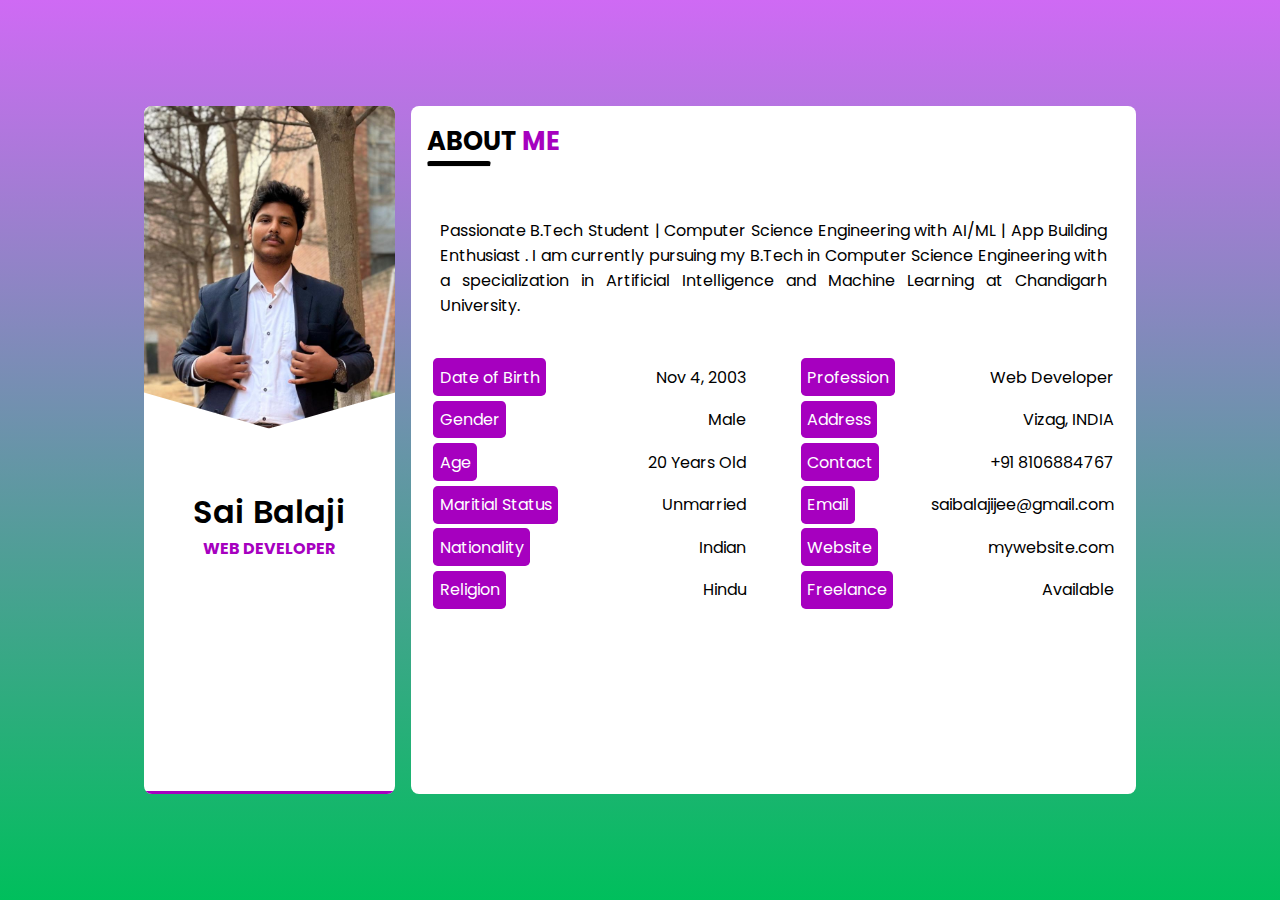
<file: index.html>
<!DOCTYPE html>
<html lang="en">

<head>
    <meta charset="UTF-8">
    <meta http-equiv="X-UA-Compatible" content="IE=edge">
    <meta name="viewport" content="width=device-width, initial-scale=1.0">

    <!-- CSS file -->
    <link rel="stylesheet" href="css/style.css">

    <!-- Favicon -->
    <link rel="shortcut icon" href="img/profile.jpg" type="image/x-icon">

    <!-- Fontawesome CDN -->
    <link rel="stylesheet" href="https://cdnjs.cloudflare.com/ajax/libs/font-awesome/6.0.0-beta3/css/all.min.css"
        integrity="sha512-Fo3rlrZj/k7ujTnHg4CGR2D7kSs0v4LLanw2qksYuRlEzO+tcaEPQogQ0KaoGN26/zrn20ImR1DfuLWnOo7aBA=="
        crossorigin="anonymous" referrerpolicy="no-referrer" />

    <title>Sai Balaji</title>
</head>

<body>
    <!-- Website Layout -->
    <ul class="website_container">

        <!-- Global Menu -->
        <div id="global_menu_button_container">
            <p class="site_title">Sai Balaji</p>
            <i class="fa fa-bars" id="global_menu_button"></i>
        </div>

        <ul id="global_menu_items">
            <div>
                <i class="fa fa-close" id="global_menu_close_button"></i>
                <li><a href="/"><i class="fa fa-home"></i> About</a></li>
                <li><a href="resume.html"><i class="fas fa-file-alt"></i> Resume</a></li>
                <li><a href="services.html"><i class="fas fa-cog"></i> Services</a></li>
                <li><a href="contact.html"><i class="fas fa-phone-square"></i> Contact</a></li>
            </div>
        </ul>

        <!--x Global Menu x-->



        <!-- sidebar -->
        <div class="sidebar_container">
            <!-- Sidebar Image -->
            <div class="image">
                <img src="img/profile.jpg" alt="Sai Balaji">
                <div class="right_image_box"></div>
                <div class="left_image_box"></div>
            </div>

            <!-- sidebar Content -->
            <div class="sidebar_content">
                <!-- Long name can be applied so easily -->
                <h1>Sai Balaji</h1>
                <p>Web Developer</p>
                <!-- Social Medias -->
                <div class="social_media">
                    <a href="https://facebook.com/"><i class="fab fa-facebook"></i></a>
                    <a href="https://github.com/starboybaluu"><i class="fab fa-github"></i></a>
                    <a href="https://instagram.com/starboy_baluu"><i class="fab fa-instagram"></i></a>
                </div>
            </div>

            <!-- Sidebar Buttom Menu -->
            <div class="sidebar_buttom_menu" id="sidebar_buttom_menu">
                <i class="fa fa-bars" id="sidebar_menu_icon"></i>
            </div>

            <!-- Sidebar Navigation -->
            <ul class="sidebar_navigation" id="sidebar_navigation">
                <li><a href="/" class="active">About</a></li>
                <li><a href="resume.html">Resume</a></li>
                <li><a href="services.html">Services</a></li>
                <li><a href="contact.html">Contact</a></li>

            </ul>

        </div>
        <!-- content -->
        <div class="content_container">
            <!-- About Page -->
            <div class="about_page">
                <h2 class="title">About <span>Me</span></h2>
                <hr class="line">
                <div class="about_content">
                    <p class="about_content">Passionate B.Tech Student | Computer Science Engineering with AI/ML | App Building Enthusiast . 
                        I am currently pursuing my B.Tech in Computer Science Engineering with a specialization 
                        in Artificial Intelligence and Machine Learning at Chandigarh University.</p>
                </div>
                <div class="about_profile">
                    <ul class="left_profile">
                        <li><span class="profile_title">Date of Birth</span><span>Nov 4, 2003</span></li>
                        <li><span class="profile_title">Gender</span><span>Male</span></li>
                        <li><span class="profile_title">Age</span><span>20 Years Old</span></li>
                        <li><span class="profile_title">Maritial Status</span><span>Unmarried</span></li>
                        <li><span class="profile_title">Nationality</span><span>Indian</span></li>
                        <li><span class="profile_title">Religion</span><span>Hindu</span></li>
                    </ul>

                    <ul class="right_profile">
                        <li><span class="profile_title">Profession</span><span>Web Developer</span></li>
                        <li><span class="profile_title">Address</span><span>Vizag, INDIA</span></li>
                        <li><span class="profile_title">Contact</span><span>+91 8106884767</span></li>
                        <li><span class="profile_title">Email</span><span>saibalajijee@gmail.com</span></li>
                        <li><span class="profile_title">Website</span><span>mywebsite.com</span></li>
                        <li><span class="profile_title">Freelance</span><span>Available</span></li>
                    </ul>
                </div>

            </div>
        </div>


        <script src="js/script.js"></script>
</body>

</html>
</file>
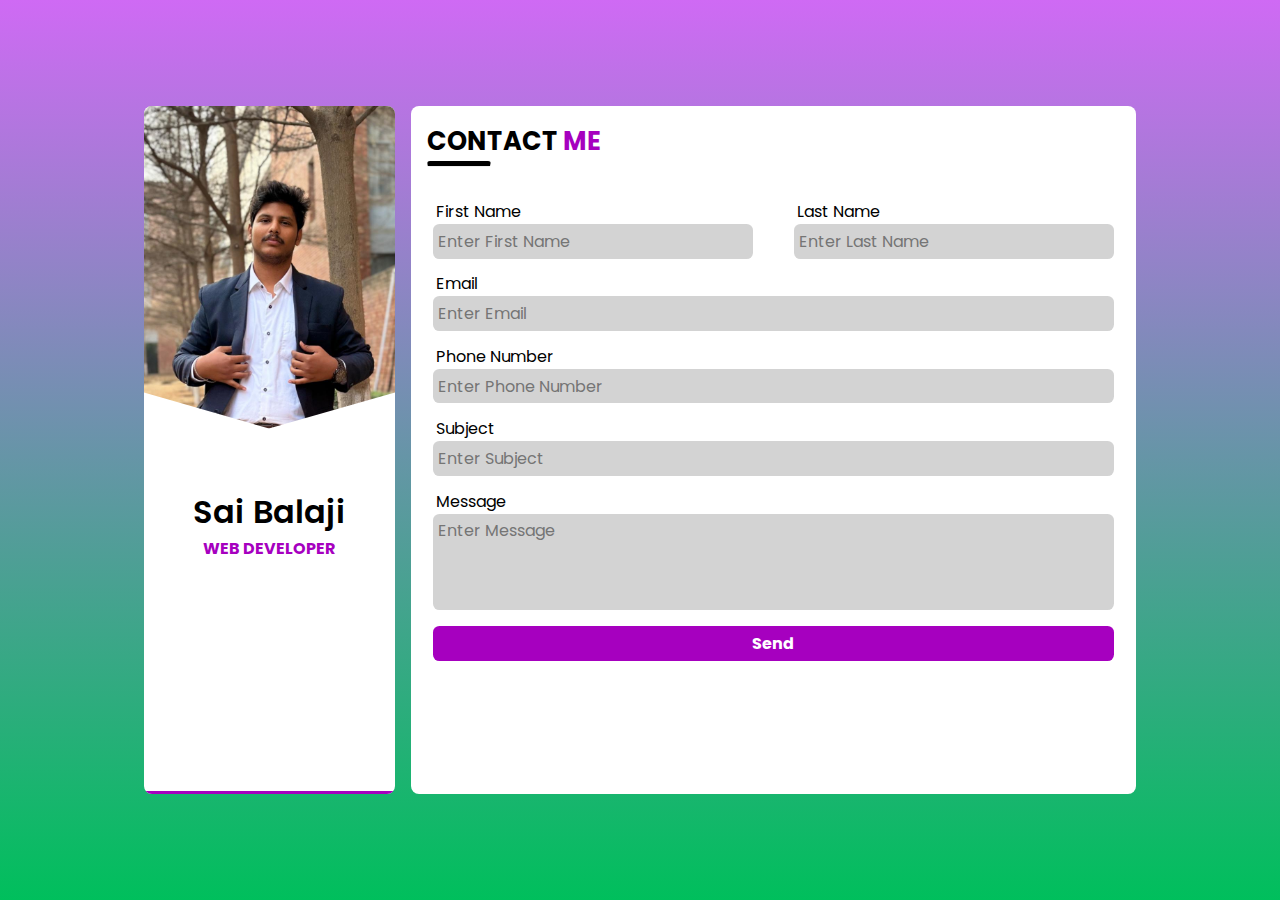
<file: contact.html>
<!DOCTYPE html>
<html lang="en">

<head>
    <meta charset="UTF-8">
    <meta http-equiv="X-UA-Compatible" content="IE=edge">
    <meta name="viewport" content="width=device-width, initial-scale=1.0">

    <!-- CSS file -->
    <link rel="stylesheet" href="css/style.css">

    <!-- Favicon -->
    <link rel="shortcut icon" href="img/profile.jpg" type="image/x-icon">

    <!-- Fontawesome CDN -->
    <link rel="stylesheet" href="https://cdnjs.cloudflare.com/ajax/libs/font-awesome/6.0.0-beta3/css/all.min.css"
        integrity="sha512-Fo3rlrZj/k7ujTnHg4CGR2D7kSs0v4LLanw2qksYuRlEzO+tcaEPQogQ0KaoGN26/zrn20ImR1DfuLWnOo7aBA=="
        crossorigin="anonymous" referrerpolicy="no-referrer" />

    <title>Sai Balaji</title>
</head>

<body>
    <!-- Website Layout -->
    <div class="website_container">

        <!-- Global Menu -->
        <div id="global_menu_button_container">
            <p class="site_title">Sai Balaji</p>
            <i class="fa fa-bars" id="global_menu_button"></i>
        </div>

        <ul id="global_menu_items">
            <div>
                <i class="fa fa-close" id="global_menu_close_button"></i>
                <li><a href="/"><i class="fa fa-home"></i> About</a></li>
                <li><a href="resume.html"><i class="fas fa-file-alt"></i> Resume</a></li>
                <li><a href="services.html"><i class="fas fa-cog"></i> Services</a></li>
                <li><a href="contact.html"><i class="fas fa-phone-square"></i> Contact</a></li>
            </div>
        </ul>

        <!--x Global Menu x-->

        <!-- sidebar -->
        <div class="sidebar_container">
            <!-- Sidebar Image -->
            <div class="image">
                <img src="img/profile.jpg" alt="Sai Balaji">
                <div class="right_image_box"></div>
                <div class="left_image_box"></div>
            </div>

            <!-- sidebar Content -->
            <div class="sidebar_content">
                <!-- Long name can be applied so easily -->
                <h1>Sai Balaji</h1>
                <p>Web Developer</p>
                <!-- Social Medias -->
                <div class="social_media">
                    <a href="https://facebook.com/"><i class="fab fa-facebook"></i></a>
                    <a href="https://github.com/starboybaluu"><i class="fab fa-github"></i></a>
                    <a href="https://instagram.com/starboy_baluu"><i class="fab fa-instagram"></i></a>
                </div>
            </div>

            <!-- Sidebar Buttom Menu -->
            <div class="sidebar_buttom_menu" id="sidebar_buttom_menu">
                <i class="fa fa-bars" id="sidebar_menu_icon"></i>
            </div>

            <!-- Sidebar Navigation -->
            <ul class="sidebar_navigation" id="sidebar_navigation">
                <li><a href="/">About</a></li>
                <li><a href="resume.html">Resume</a></li>
                <li><a href="services.html">Services</a></li>
                <li><a href="contact.html" class="active">Contact</a></li>

            </ul>

        </div>
        <!-- content -->
        <div class="content_container">
            <!-- Contact Page -->
            <div class="contact_page">
                <h2 class="title">Contact <span>Me</span></h2>
                <hr class="line">
                <div class="contact_container">
                    <form action="post">
                        <div class="form_name_row">
                            <div class="left_form_row">
                                <label>First Name</label>
                                <input type="text" required placeholder="Enter First Name">
                            </div>
                            <div class="right_form_row">
                                <label>Last Name</label>
                                <input type="text" required placeholder="Enter Last Name">
                            </div>
                        </div>
                        <label>Email</label>
                        <input type="email" name="" id="" required placeholder="Enter Email">
                        <label>Phone Number</label>
                        <input type="text" name="" id="" required placeholder="Enter Phone Number">
                        <label>Subject</label>
                        <input type="text" name="" id="" required placeholder="Enter Subject">
                        <label>Message</label>
                        <textarea name="" id="" cols="30" rows="10" required placeholder="Enter Message"></textarea>
                        <input type="submit" value="Send" id="send_button">
                    </form>
                </div>
            </div>
        </div>
    </div>


    <script src="js/script.js"></script>
</body>

</html>
</file>
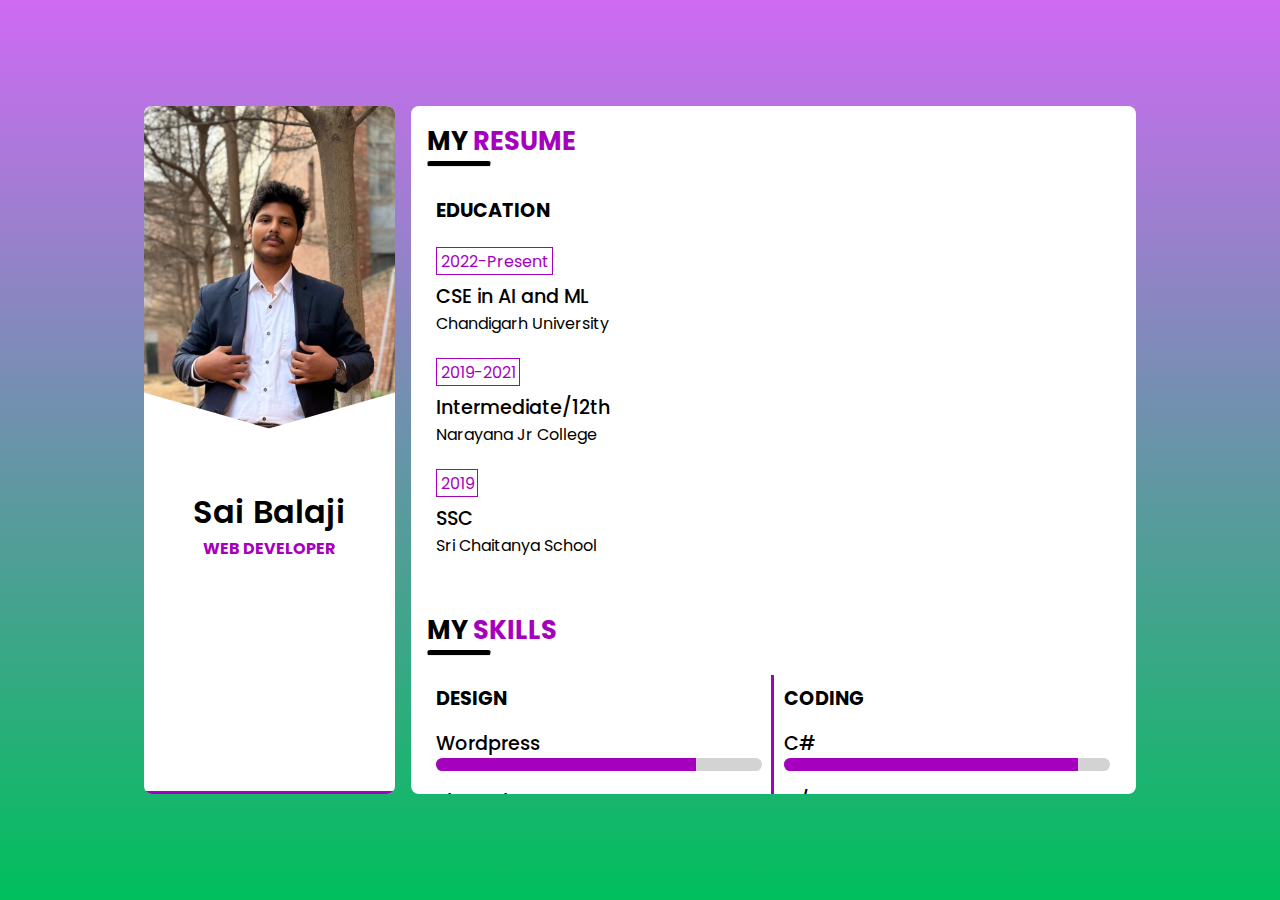
<file: resume.html>
<!DOCTYPE html>
<html lang="en">

<head>
    <meta charset="UTF-8">
    <meta http-equiv="X-UA-Compatible" content="IE=edge">
    <meta name="viewport" content="width=device-width, initial-scale=1.0">

    <!-- CSS file -->
    <link rel="stylesheet" href="css/style.css">

    <!-- Favicon -->
    <link rel="shortcut icon" href="img/profile.jpg" type="image/x-icon">

    <!-- Fontawesome CDN -->
    <link rel="stylesheet" href="https://cdnjs.cloudflare.com/ajax/libs/font-awesome/6.0.0-beta3/css/all.min.css"
        integrity="sha512-Fo3rlrZj/k7ujTnHg4CGR2D7kSs0v4LLanw2qksYuRlEzO+tcaEPQogQ0KaoGN26/zrn20ImR1DfuLWnOo7aBA=="
        crossorigin="anonymous" referrerpolicy="no-referrer" />

    <title>Sai Balaji</title>
</head>

<body>
    <!-- Website Layout -->
    <div class="website_container">

        <!-- Global Menu -->
        <div id="global_menu_button_container">
            <p class="site_title">Sai Balaji</p>
            <i class="fa fa-bars" id="global_menu_button"></i>
        </div>

        <ul id="global_menu_items">
            <div>
                <i class="fa fa-close" id="global_menu_close_button"></i>
                <li><a href="/"><i class="fa fa-home"></i> About</a></li>
                <li><a href="resume.html"><i class="fas fa-file-alt"></i> Resume</a></li>
                <li><a href="services.html"><i class="fas fa-cog"></i> Services</a></li>
                <li><a href="contact.html"><i class="fas fa-phone-square"></i> Contact</a></li>
            </div>
        </ul>

        <!--x Global Menu x-->

        <!-- sidebar -->
        <div class="sidebar_container">
            <!-- Sidebar Image -->
            <div class="image">
                <img src="img/profile.jpg" alt="Sai Balaji">
                <div class="right_image_box"></div>
                <div class="left_image_box"></div>
            </div>

            <!-- sidebar Content -->
            <div class="sidebar_content">
                <!-- Long name can be applied so easily -->
                <h1>Sai Balaji</h1>
                <p>Web Developer</p>
                <!-- Social Medias -->
                <div class="social_media">
                    <a href="https://facebook.com/"><i class="fab fa-facebook"></i></a>
                    <a href="https://github.com/starboybaluu"><i class="fab fa-github"></i></a>
                    <a href="https://instagram.com/starboy_baluu"><i class="fab fa-instagram"></i></a>
                </div>
            </div>

            <!-- Sidebar Buttom Menu -->
            <div class="sidebar_buttom_menu" id="sidebar_buttom_menu">
                <i class="fa fa-bars" id="sidebar_menu_icon"></i>
            </div>

            <!-- Sidebar Navigation -->
            <ul class="sidebar_navigation" id="sidebar_navigation">
                <li><a href="/">About</a></li>
                <li><a href="resume.html" class="active">Resume</a></li>
                <li><a href="services.html">Services</a></li>
                <li><a href="contact.html">Contact</a></li>

            </ul>

        </div>
        <!-- content -->
        <div class="content_container">
            <!-- Resume Page -->
            <div class="resume_page">
                <h2 class="title">My <span>Resume</span></h2>
                <hr class="line">
                <div class="resume_container">
                    <!-- Education Container -->
                    <div class="right_resume">
                        <h2 class="resume_title"><i class="fas fa-book-open"></i> Education</h2>
                        <div class="resume_box">
                            <span class="resume_date">2022-Present</span>
                            <p class="resume_box_title">CSE in AI and ML</p>
                            <p class="resume_conpany">Chandigarh University</p>
                            <p class="resume_text"></p>
                        </div>

                        <div class="resume_box">
                            <span class="resume_date">2019-2021</span>
                            <p class="resume_box_title">Intermediate/12th</p>
                            <p class="resume_conpany">Narayana Jr College</p>
                            <p class="resume_text"></p>
                        </div>

                        <div class="resume_box">
                            <span class="resume_date">2019</span>
                            <p class="resume_box_title">SSC</p>
                            <p class="resume_conpany">Sri Chaitanya School</p>
                            <p class="resume_text"></p>
                        </div>
                    </div>

                </div>

                <h2 class="title">My <span>Skills</span></h2>
                <hr class="line">
                <!-- Skill Container -->
                <div class="resume_container">
                    <div class="left_resume">
                        <h2 class="resume_title"><i class="fas fa-pencil-ruler"></i> Design</h2>
                        <div class="skill_box">
                            <h2 class="skill_title">Wordpress</h2>
                            <div class="skill_line_container">
                                <div class="skill_line" style="width: 80%;"></div>
                            </div>
                        </div>

                        <div class="skill_box">
                            <h2 class="skill_title">Photoshop</h2>
                            <div class="skill_line_container">
                                <div class="skill_line" style="width: 70%;"></div>
                            </div>
                        </div>

                        <div class="skill_box">
                            <h2 class="skill_title">Figma</h2>
                            <div class="skill_line_container">
                                <div class="skill_line" style="width: 60%;"></div>
                            </div>
                        </div>

                    </div>
                    <div class="right_resume">
                        <h2 class="resume_title"><i class="fas fa-code"></i> Coding</h2>
                        <div class="skill_box">
                            <h2 class="skill_title">C#</h2>
                            <div class="skill_line_container">
                                <div class="skill_line" style="width: 90%;"></div>
                            </div>
                        </div>

                        <div class="skill_box">
                            <h2 class="skill_title">C/C++</h2>
                            <div class="skill_line_container">
                                <div class="skill_line" style="width: 80%;"></div>
                            </div>
                        </div>

                        <div class="skill_box">
                            <h2 class="skill_title">HTML/CSS/JS</h2>
                            <div class="skill_line_container">
                                <div class="skill_line" style="width: 70%;"></div>
                            </div>
                        </div>
                    </div>
                </div>
            </div>
        </div>
    </div>


    <script src="js/script.js"></script>
</body>

</html>
</file>
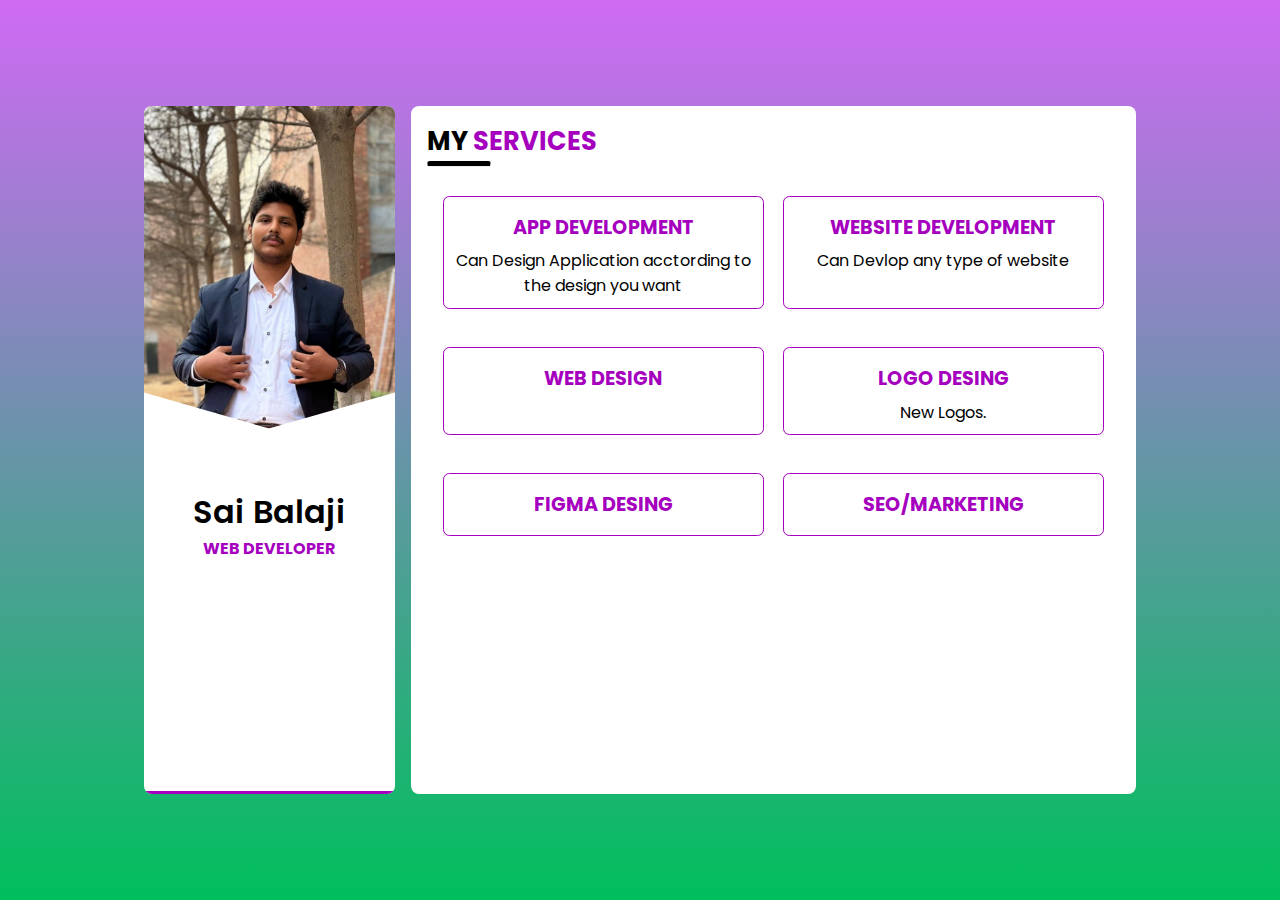
<file: services.html>
<!DOCTYPE html>
<html lang="en">

<head>
    <meta charset="UTF-8">
    <meta http-equiv="X-UA-Compatible" content="IE=edge">
    <meta name="viewport" content="width=device-width, initial-scale=1.0">

    <!-- CSS file -->
    <link rel="stylesheet" href="css/style.css">

    <!-- Favicon -->
    <link rel="shortcut icon" href="img/profile.jpg" type="image/x-icon">

    <!-- Fontawesome CDN -->
    <link rel="stylesheet" href="https://cdnjs.cloudflare.com/ajax/libs/font-awesome/6.0.0-beta3/css/all.min.css"
        integrity="sha512-Fo3rlrZj/k7ujTnHg4CGR2D7kSs0v4LLanw2qksYuRlEzO+tcaEPQogQ0KaoGN26/zrn20ImR1DfuLWnOo7aBA=="
        crossorigin="anonymous" referrerpolicy="no-referrer" />

    <title>Sai Balaji</title>
</head>

<body>
    <!-- Website Layout -->
    <div class="website_container">

        <!-- Global Menu -->
        <div id="global_menu_button_container">
            <p class="site_title">Sai Balaji</p>
            <i class="fa fa-bars" id="global_menu_button"></i>
        </div>

        <ul id="global_menu_items">
            <div>
                <i class="fa fa-close" id="global_menu_close_button"></i>
                <li><a href="/"><i class="fa fa-home"></i> About</a></li>
                <li><a href="resume.html"><i class="fas fa-file-alt"></i> Resume</a></li>
                <li><a href="services.html"><i class="fas fa-cog"></i> Services</a></li>
                <li><a href="contact.html"><i class="fas fa-phone-square"></i> Contact</a></li>
            </div>
        </ul>

        <!--x Global Menu x-->

        <!-- sidebar -->
        <div class="sidebar_container">
            <!-- Sidebar Image -->
            <div class="image">
                <img src="img/profile.jpg" alt="Sai Balaji">
                <div class="right_image_box"></div>
                <div class="left_image_box"></div>
            </div>

            <!-- sidebar Content -->
            <div class="sidebar_content">
                <!-- Long name can be applied so easily -->
                <h1>Sai Balaji</h1>
                <p>Web Developer</p>
                <!-- Social Medias -->
                <div class="social_media">
                    <a href="https://facebook.com/"><i class="fab fa-facebook"></i></a>
                    <a href="https://github.com/starboybaluu"><i class="fab fa-github"></i></a>
                    <a href="https://instagram.com/starboy_baluu"><i class="fab fa-instagram"></i></a>
                </div>
            </div>

            <!-- Sidebar Buttom Menu -->
            <div class="sidebar_buttom_menu" id="sidebar_buttom_menu">
                <i class="fa fa-bars" id="sidebar_menu_icon"></i>
            </div>

            <!-- Sidebar Navigation -->
            <ul class="sidebar_navigation" id="sidebar_navigation">
                <li><a href="/">About</a></li>
                <li><a href="resume.html">Resume</a></li>
                <li><a href="services.html" class="active">Services</a></li>
                <li><a href="contact.html">Contact</a></li>

            </ul>

        </div>
        <!-- content -->
        <div class="content_container">
            <!-- Services Page -->
            <div class="services_page">
                <h2 class="title">My <span>Services</span></h2>
                <hr class="line">
                <!-- Services Row -->
                <div class="services_container">
                    <div class="services_box">
                        <i class="fas fa-tablet-alt"></i>
                        <h3 class="services_title">App Development</h3>
                        <p class="services_text">Can Design Application acctording to the design you want</p>
                    </div>
                    <div class="services_box">
                        <i class="fas fa-globe"></i>
                        <h3 class="services_title">Website Development</h3>
                        <p class="services_text">Can Devlop any type of website </p>
                    </div>
                </div>

                <div class="services_container">
                    <div class="services_box">
                        <i class="fas fa-pencil-ruler"></i>
                        <h3 class="services_title">Web Design</h3>
                        <p class="services_text"></p>
                    </div>
                    <div class="services_box">
                        <i class="fas fa-drafting-compass"></i>
                        <h3 class="services_title">Logo Desing</h3>
                        <p class="services_text">New Logos. </p>
                    </div>
                </div>

                <div class="services_container">
                    <div class="services_box">
                        <i class="fab fa-figma"></i>
                        <h3 class="services_title">Figma Desing</h3>
                        <p class="services_text"> </p>
                    </div>
                    <div class="services_box">
                        <i class="fas fa-search-location"></i>
                        <h3 class="services_title">SEO/Marketing</h3>
                        <p class="services_text"> </p>
                    </div>
                </div>

            </div>
        </div>
    </div>


    <script src="js/script.js"></script>
</body>

</html>
</file>
<file: css/style.css>
/* Google Font */
@import url("https://fonts.googleapis.com/css2?family=Poppins:ital,wght@0,100;0,200;0,300;0,400;0,500;0,600;0,700;0,800;0,900;1,100;1,200;1,300;1,400;1,500;1,600;1,700;1,800;1,900&display=swap");

/* CSS Reset */
* {
    padding: 0;
    margin: 0;
    box-sizing: border-box;
    scroll-behavior: smooth;
    font-family: "Poppins", sans-serif;
}

/* CSS Variables */
:root {
    --brand-color: #a600bf;
    --linear-back: Linear-gradient(180deg,
            rgb(207, 106, 244) 0%,
            rgba(0, 191, 92, 1) 100%);
}

a {
    text-decoration: none;
    color: black;
}

li {
    list-style: none;
}

/* CSS in Body */
body {
    height: 100vh;
    width: 100vw;
    background: var(--linear-back);
    display: flex;
    align-items: center;
    justify-content: center;
}

.website_container {
    width: 80%;
    height: 80%;
    display: flex;
    padding: 1rem;
    position: relative;
}

/* Sidebar */
.website_container .sidebar_container {
    width: 35%;
    height: 100%;
    background-color: white;
    margin-right: 1rem;
    border-radius: 0.5rem;
    overflow: hidden;
    position: relative;
}

.sidebar_container .image {
    height: 50%;
    width: 100%;
    position: relative;
}

.sidebar_container .image img {
    width: 100%;
    height: 100%;
    object-fit: cover;
    object-position: top;
}

.sidebar_container .image .right_image_box {
    width: 70%;
    height: 100px;
    background-color: white;
    position: absolute;
    bottom: -3.5rem;
    left: -3rem;
    transform: rotate(16deg);
}

.sidebar_container .image .left_image_box {
    width: 70%;
    height: 100px;
    background-color: white;
    position: absolute;
    bottom: -3.5rem;
    right: -3rem;
    transform: rotate(-16deg);
}

.sidebar_container .sidebar_content {
    position: absolute;
    width: 100%;
    margin-top: 2rem;
    text-align: center;
    padding: 0.4rem;
}

.sidebar_container .sidebar_content h1 {
    color: black;
    font-size: 2rem;
    font-weight: 600;
}

.sidebar_container .sidebar_content p {
    color: var(--brand-color);
    font-size: 1rem;
    text-transform: uppercase;
    font-weight: 700;
}

.sidebar_container .sidebar_content .social_media {
    margin-top: 1rem;
}

.sidebar_container .sidebar_content .social_media a {
    font-size: 1.8rem;
    margin: 0.4rem;
    color: black;
}

.sidebar_container .sidebar_content .social_media a:hover {
    color: var(--brand-color);
    transition: 0.3s;
}

.sidebar_container .sidebar_buttom_menu {
    position: absolute;
    border-top: 0.2rem solid var(--brand-color);
    width: 100%;
    font-size: 1.6rem;
    left: 0;
    bottom: 0;
    text-align: center;
    cursor: pointer;
    z-index: 3;
}

.sidebar_container .sidebar_buttom_menu:hover {
    color: var(--brand-color);
    transition: 0.3s;
}

/* Sidebar Navigation */
.sidebar_container .sidebar_navigation {
    position: absolute;
    top: 0;
    left: -100%;
    width: 100%;
    height: 100%;
    background-color: white;
    display: flex;
    flex-direction: column;
    align-items: center;
    justify-content: center;
    font-size: 2rem;
    z-index: 2;
    transition: left 0.3s;
}

.sidebar_container .sidebar_navigation li {
    margin: 0.3rem 0;
}

.sidebar_container .sidebar_navigation li a:hover,
.sidebar_container .sidebar_navigation .active {
    color: var(--brand-color);
    transition: 0.3s;
    font-weight: bold;
}

/* Content */
.website_container .content_container {
    width: 100%;
    height: 100%;
    background-color: white;
    border-radius: 0.5rem;
    padding: 1rem;
    overflow-y: scroll;
}

.content_container::-webkit-scrollbar {
    width: 0.2rem;
}

.content_container::-webkit-scrollbar-thumb {
    width: 0.2rem;
    background-color: gray;
    border-radius: 0.2rem;
}

/* About Page */

.title {
    font-size: 1.6rem;
    text-transform: uppercase;
}

.title span {
    color: var(--brand-color);
}

.line {
    width: 4rem;
    border-top: 0.35rem solid black;
    border-radius: 0.5rem;
}

.about_page .about_content {
    margin-top: 1.2rem;
    padding: 0.4rem;
    margin-bottom: 0.5rem;
}

.about_page .about_content p {
    font-size: 1rem;
    text-align: justify;
}

.about_profile {
    display: flex;
    justify-content: space-between;
    padding: 0.4rem;
}

.about_profile .left_profile {
    width: 46%;
}

.about_profile .left_profile li {
    display: flex;
    justify-content: space-between;
    align-items: center;
    margin: 0.3rem 0;
    font-size: 1rem;
}

.about_profile .right_profile {
    width: 46%;
}

.about_profile .right_profile li {
    display: flex;
    justify-content: space-between;
    margin: 0.3rem 0;
    align-items: center;
    font-size: 1rem;
}

li .profile_title {
    padding: 0.4rem;
    background-color: var(--brand-color);
    color: white;
    border-radius: 0.3rem;
}

/* Resume Page */
.resume_page .resume_container {
    margin: 1.2rem 0;
    display: flex;
}

.left_resume {
    width: 100%;
    padding: 0.6rem;
    border-right: 0.2rem solid var(--brand-color);
}

.right_resume {
    width: 100%;
    padding: 0.6rem;
}

.resume_title {
    font-size: 1.2rem;
    text-transform: uppercase;
    font-weight: 700;
    margin-bottom: 1rem;
}

.resume_title i {
    color: var(--brand-color);
}

.resume_box {
    margin: 1.5rem 0;
}

.resume_box .resume_date {
    font-size: 1rem;
    border: 0.1rem solid var(--brand-color);
    padding: 0.1rem 0.2rem;
    color: var(--brand-color);
}

.resume_box .resume_box_title {
    margin-top: 0.5rem;
    font-size: 1.2rem;
    font-weight: 500;
}

.resume_box .resume_company {
    font-size: 1rem;
}

.resume_box .resume_text {
    font-size: 1rem;
    font-weight: 300;
}

/* Skills Container */

.skill_box .skill_title {
    font-size: 1.2rem;
    font-weight: 500;
}

.skill_box {
    margin: 1rem 0;
}

.skill_box .skill_line_container {
    height: 0.8rem;
    width: 100%;
    background-color: lightgray;
    border-radius: 0.4rem;
    overflow: hidden;
}

.skill_box .skill_line {
    background-color: var(--brand-color);
    height: 0.8rem;
}

/* Blogs Page */
.blogs_page .blogs_container {
    margin: 0.4rem;
}

.blog_box {
    margin-top: 1.2rem;
    border: 0.1rem solid var(--brand-color);
    padding: 0.5rem;
    border-radius: 0.4rem;
}

.blog_box .blog_title {
    font-size: 1.6rem;
    text-transform: uppercase;
    font-weight: 600;
}

.blog_box .blog_text {
    margin: 0.4rem 0;
    font-size: 1rem;
    font-weight: 400;
    text-align: justify;
}

.blog_box .blog_image {
    width: 100%;
    height: auto;
}

/* Services Page */

.services_page .services_container {
    margin: 1.2rem 0.4rem 0.4rem 0.4rem;
    display: flex;
}

.services_page .services_container .services_box {
    width: 50%;
    margin: 0.6rem;
    border: 0.1rem solid var(--brand-color);
    border-radius: 0.4rem;
    padding: 0.6rem;
    text-align: center;
    cursor: pointer;
}

.services_page .services_container .services_box:hover {
    background-color: var(--brand-color);
    transition: 0.3s;
}

.services_page .services_container .services_box:hover i,
.services_page .services_container .services_box:hover .services_title {
    color: white;
    transition: 0.3s;
}

.services_box i {
    color: var(--brand-color);
    font-size: 1.5rem;
    margin: 0.3rem 0;
}

.services_box .services_title {
    font-size: 1.2rem;
    text-transform: uppercase;
    color: var(--brand-color);
    margin: 0.4rem 0;
}

.services_box .services_text {
    font-size: 1rem;
    font-weight: 400;
}

/* Contact Page */
.contact_page .contact_container {
    margin: 1.2rem 0.4rem;
}

.contact_container form .form_name_row {
    display: flex;
    justify-content: space-between;
}

.contact_container form .form_name_row .left_form_row {
    width: 47%;
}

.contact_container form .form_name_row .right_form_row {
    width: 47%;
}

.contact_container form label {
    display: block;
    font-size: 1rem;
    margin-top: 0.8rem;
    margin-left: 0.2rem;
}

.contact_container form input {
    width: 100%;
    font-size: 1rem;
    padding: 0.3rem;
    border: none;
    outline: none;
    background-color: lightgray;
    border-radius: 0.4rem;
}

.contact_container form input:focus {
    border: 0.2rem solid var(--brand-color);
    transition: 0.3s;
}

.contact_container form textarea {
    width: 100%;
    font-size: 1rem;
    padding: 0.3rem;
    border: none;
    outline: none;
    background-color: lightgray;
    border-radius: 0.4rem;
    height: 6rem;
    resize: none;
}

.contact_container form #send_button {
    background-color: var(--brand-color);
    margin-top: 0.6rem;
    color: white;
    font-weight: bold;
    cursor: pointer;
}

.contact_container form #send_button:hover {
    opacity: 0.8;
    transition: 0.3s;
}

/* Global Menu CSS */
#global_menu_button_container {
    position: absolute;
    left: -3rem;
    display: none;
    margin-top: 0.1rem;
}

#global_menu_button_container #global_menu_button {
    background-color: white;
    font-size: 2rem;
    padding: 0.8rem;
    border-radius: 0.4rem;
    cursor: pointer;
}

#global_menu_button_container #global_menu_button:hover {
    color: var(--brand-color);
    transition: 0.3s;
}

#global_menu_button_container p {
    color: var(--brand-color);
    font-size: 1.4rem;
    font-weight: bold;
    display: none;
}

#global_menu_items {
    position: fixed;
    left: -120%;
    /* left: 0; */
    top: 0;
    background-color: white;
    width: 40%;
    height: 100vh;
    z-index: 10;
    display: flex;
    justify-content: center;
    transition: left 0.3s;
}

#global_menu_items div {
    width: 80%;
    margin-top: 4rem;
}

#global_menu_items li {
    margin: 1rem 0;
}

#global_menu_items a {
    display: block;
    width: 100%;
    padding: 0.4rem 0.2rem;
    border-bottom: 0.1rem solid var(--brand-color);
    font-size: 1.4rem;
}

#global_menu_items a:hover {
    color: var(--brand-color);
    transition: 0.3s;
}

#global_menu_items #global_menu_close_button {
    position: absolute;
    right: -3.3rem;
    top: 0;
    font-size: 2.6rem;
    background-color: white;
    padding: 0.6rem 0.8rem;
    cursor: pointer;
}

#global_menu_items #global_menu_close_button:hover {
    color: var(--brand-color);
    transition: 0.3s;
}

/* Making Responsive */

@media screen and (max-width: 1200px) {
    .website_container {
        width: 92%;
        height: 92%;
    }
}

@media screen and (max-width: 1000px) {
    body {
        height: auto;
    }

    .website_container {
        flex-direction: column;
        width: 70%;
    }

    .website_container .sidebar_container {
        width: 100%;
        height: 80vh;
        margin-bottom: 1rem;
    }

    .about_profile {
        flex-direction: column;
    }

    .about_profile .left_profile {
        width: 100%;
    }

    .about_profile .right_profile {
        width: 100%;
    }

    #global_menu_button_container {
        display: block;
    }
}

@media screen and (max-width: 800px) {
    .website_container {
        margin-top: 10vh;
    }

    .resume_page .resume_container {
        flex-direction: column;
    }

    .left_resume {
        border-right: none;
        border-bottom: 0.2rem solid var(--brand-color);
    }

    .services_page .services_container {
        flex-direction: column;
        margin: 0;
    }

    .services_page .services_container .services_box {
        width: 100%;
        margin: 0.6rem 0;
    }

    .contact_container form .form_name_row {
        flex-direction: column;
    }

    .contact_container form .form_name_row .left_form_row {
        width: 100%;
    }

    .contact_container form .form_name_row .right_form_row {
        width: 100%;
    }

    #global_menu_button_container {
        position: fixed;
        top: -0.1rem;
        left: 0;
        z-index: 5;
        width: 100%;
        background-color: white;
        height: 10vh;
        display: flex;
        justify-content: space-between;
        align-items: center;
        padding: 0 1rem;
    }

    #global_menu_button_container #global_menu_button {
        color: black;
        background-color: transparent;
        padding: 0.2rem;
        font-size: 1.6rem;
    }

    #global_menu_button_container p {
        display: block;
    }

    #global_menu_items {
        width: 100%;
    }

    #global_menu_items #global_menu_close_button {
        left: 0;
        text-align: center;
        background-color: lightgray;
    }
}

@media screen and (max-width: 680px) {
    .website_container {
        height: 100%;
        width: 100%;
    }
}
</file>
